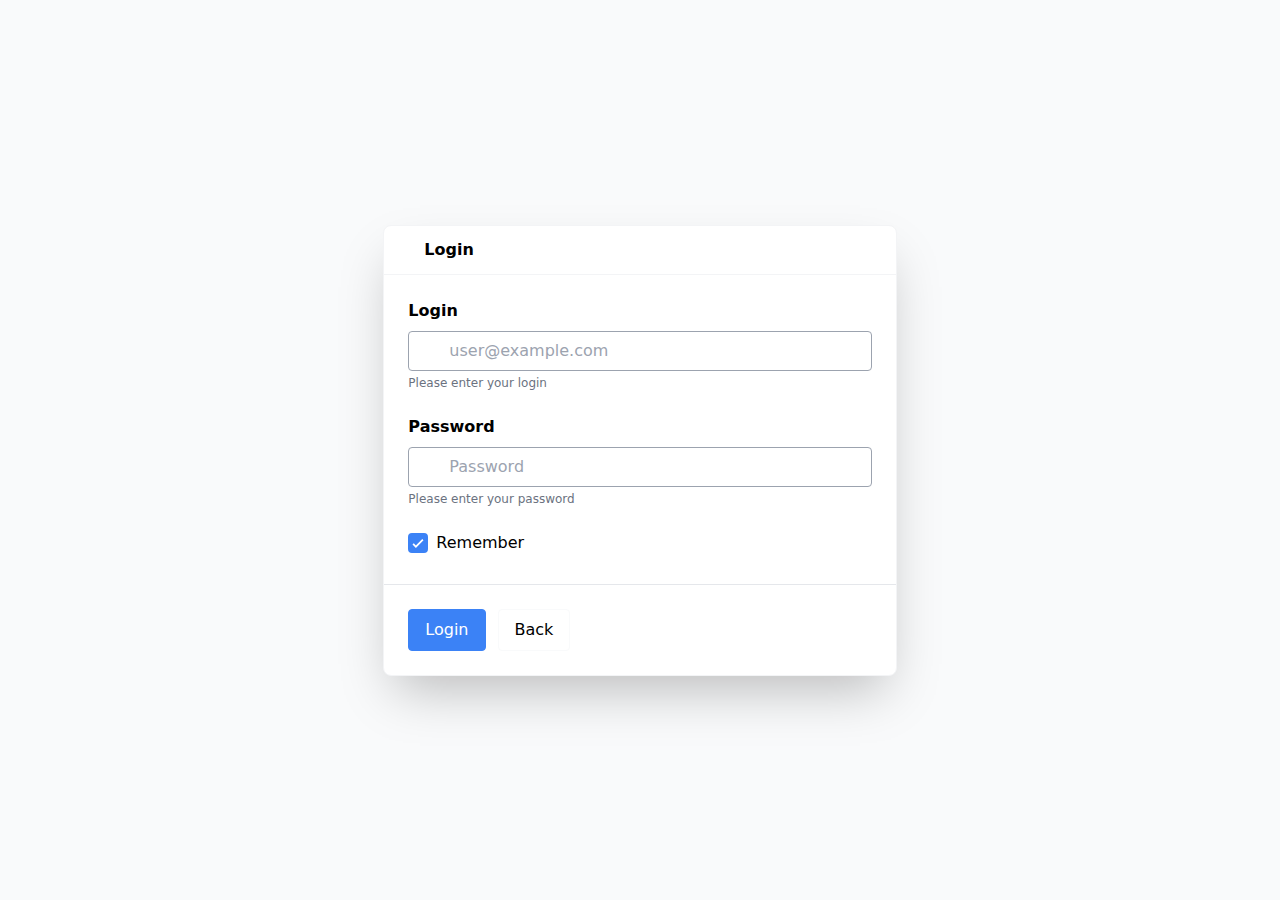
<file: wwwroot/login.html>
<!DOCTYPE html>
<html class="form-screen" lang="en">
<head>
    <meta charset="utf-8">
    <meta content="IE=edge" http-equiv="X-UA-Compatible">
    <meta content="width=device-width, initial-scale=1" name="viewport">
    <title>Login - Admin One Tailwind CSS Admin Dashboard</title>

    <!-- Tailwind is included -->
    <link href="css/main.css?v=1628755089081" rel="stylesheet">

    <link href="apple-touch-icon.png" rel="apple-touch-icon" sizes="180x180"/>
    <link href="favicon-32x32.png" rel="icon" sizes="32x32" type="image/png"/>
    <link href="favicon-16x16.png" rel="icon" sizes="16x16" type="image/png"/>
    <link color="#00b4b6" href="safari-pinned-tab.svg" rel="mask-icon"/>

    <meta content="Admin One - free Tailwind dashboard" name="description">

    <meta content="https://justboil.github.io/admin-one-tailwind/" property="og:url">
    <meta content="JustBoil.me" property="og:site_name">
    <meta content="Admin One HTML" property="og:title">
    <meta content="Admin One - free Tailwind dashboard" property="og:description">
    <meta content="https://justboil.me/images/one-tailwind/repository-preview-hi-res.png" property="og:image">
    <meta content="image/png" property="og:image:type">
    <meta content="1920" property="og:image:width">
    <meta content="960" property="og:image:height">

    <meta content="summary_large_image" property="twitter:card">
    <meta content="Admin One HTML" property="twitter:title">
    <meta content="Admin One - free Tailwind dashboard" property="twitter:description">
    <meta content="https://justboil.me/images/one-tailwind/repository-preview-hi-res.png" property="twitter:image:src">
    <meta content="1920" property="twitter:image:width">
    <meta content="960" property="twitter:image:height">

    <!-- Global site tag (gtag.js) - Google Analytics -->
    <script async src="https://www.googletagmanager.com/gtag/js?id=UA-130795909-1"></script>
    <script>
        window.dataLayer = window.dataLayer || [];

        function gtag() {
            dataLayer.push(arguments);
        }

        gtag('js', new Date());
        gtag('config', 'UA-130795909-1');
    </script>

</head>
<body>

<div id="app">

    <section class="section main-section">
        <div class="card">
            <header class="card-header">
                <p class="card-header-title">
                    <span class="icon"><i class="mdi mdi-lock"></i></span>
                    Login
                </p>
            </header>
            <div class="card-content">
                <form method="get">

                    <div class="field spaced">
                        <label class="label">Login</label>
                        <div class="control icons-left">
                            <input autocomplete="username" class="input" name="login" placeholder="user@example.com"
                                   type="text">
                            <span class="icon is-small left"><i class="mdi mdi-account"></i></span>
                        </div>
                        <p class="help">
                            Please enter your login
                        </p>
                    </div>

                    <div class="field spaced">
                        <label class="label">Password</label>
                        <p class="control icons-left">
                            <input autocomplete="current-password" class="input" name="password" placeholder="Password"
                                   type="password">
                            <span class="icon is-small left"><i class="mdi mdi-asterisk"></i></span>
                        </p>
                        <p class="help">
                            Please enter your password
                        </p>
                    </div>

                    <div class="field spaced">
                        <div class="control">
                            <label class="checkbox"><input checked name="remember" type="checkbox" value="1">
                                <span class="check"></span>
                                <span class="control-label">Remember</span>
                            </label>
                        </div>
                    </div>

                    <hr>

                    <div class="field grouped">
                        <div class="control">
                            <button class="button blue" type="submit">
                                Login
                            </button>
                        </div>
                        <div class="control">
                            <a class="button" href="index.html">
                                Back
                            </a>
                        </div>
                    </div>

                </form>
            </div>
        </div>

    </section>


</div>

<!-- Scripts below are for demo only -->
<script src="js/main.min.js?v=1628755089081" type="text/javascript"></script>


<script>
    !function (f, b, e, v, n, t, s) {
        if (f.fbq) return;
        n = f.fbq = function () {
            n.callMethod ?
                n.callMethod.apply(n, arguments) : n.queue.push(arguments)
        };
        if (!f._fbq) f._fbq = n;
        n.push = n;
        n.loaded = !0;
        n.version = '2.0';
        n.queue = [];
        t = b.createElement(e);
        t.async = !0;
        t.src = v;
        s = b.getElementsByTagName(e)[0];
        s.parentNode.insertBefore(t, s)
    }(window, document, 'script',
        'https://connect.facebook.net/en_US/fbevents.js');
    fbq('init', '658339141622648');
    fbq('track', 'PageView');
</script>
<noscript><img height="1" src="https://www.facebook.com/tr?id=658339141622648&ev=PageView&noscript=1" style="display:none"
               width="1"/></noscript>

<!-- Icons below are for demo only. Feel free to use any icon pack. Docs: https://bulma.io/documentation/elements/icon/ -->
<link href="https://cdn.materialdesignicons.com/4.9.95/css/materialdesignicons.min.css" rel="stylesheet">

</body>
</html>
</file>
<file: wwwroot/css/main.css>
/*! tailwindcss v2.1.4 | MIT License | https://tailwindcss.com */
/*! modern-normalize v1.1.0 | MIT License | https://github.com/sindresorhus/modern-normalize */
,::after,::before{
    box-sizing:border-box
}
html{
    -moz-tab-size:4;
    -o-tab-size:4;
    tab-size:4
}
html{
    line-height:1.15;
    -webkit-text-size-adjust:100%
}
body{
    margin:0
}
body{
    font-family:system-ui,-apple-system,'Segoe UI',Roboto,Helvetica,Arial,sans-serif,'Apple Color Emoji','Segoe UI Emoji'
}
hr{
    height:0;
    color:inherit
}
abbr[title]{
    -webkit-text-decoration:underline dotted;
    text-decoration:underline dotted
}
b,strong{
    font-weight:bolder
}
code,kbd,pre,samp{
    font-family:ui-monospace,SFMono-Regular,Consolas,'Liberation Mono',Menlo,monospace;
    font-size:1em
}
small{
    font-size:80%
}
sub,sup{
    font-size:75%;
    line-height:0;
    position:relative;
    vertical-align:baseline
}
sub{
    bottom:-.25em
}
sup{
    top:-.5em
}
table{
    text-indent:0;
    border-color:inherit
}
button,input,optgroup,select,textarea{
    font-family:inherit;
    font-size:100%;
    line-height:1.15;
    margin:0
}
button,select{
    text-transform:none
}
[type=button],[type=reset],[type=submit],button{
    -webkit-appearance:button
}
legend{
    padding:0
}
progress{
    vertical-align:baseline
}
summary{
    display:list-item
}
blockquote,dd,dl,figure,h1,h2,h3,h4,h5,h6,hr,p,pre{
    margin:0
}
button{
    background-color:transparent;
    background-image:none
}
button:focus{
    outline:1px dotted;
    outline:5px auto -webkit-focus-ring-color
}
fieldset{
    margin:0;
    padding:0
}
ol,ul{
    list-style:none;
    margin:0;
    padding:0
}
html{
    font-family:ui-sans-serif,system-ui,-apple-system,BlinkMacSystemFont,"Segoe UI",Roboto,"Helvetica Neue",Arial,"Noto Sans",sans-serif,"Apple Color Emoji","Segoe UI Emoji","Segoe UI Symbol","Noto Color Emoji";
    line-height:1.5
}
body{
    font-family:inherit;
    line-height:inherit
}
*,::after,::before{
    box-sizing:border-box;
    border-width:0;
    border-style:solid;
    border-color:#e5e7eb
}
hr{
    border-top-width:1px
}
img{
    border-style:solid
}
textarea{
    resize:vertical
}
input::-moz-placeholder,textarea::-moz-placeholder{
    opacity:1;
    color:#9ca3af
}
input:-ms-input-placeholder,textarea:-ms-input-placeholder{
    opacity:1;
    color:#9ca3af
}
input::placeholder,textarea::placeholder{
    opacity:1;
    color:#9ca3af
}
button{
    cursor:pointer
}
table{
    border-collapse:collapse
}
h1,h2,h3,h4,h5,h6{
    font-size:inherit;
    font-weight:inherit
}
a{
    color:inherit;
    text-decoration:inherit
}
button,input,optgroup,select,textarea{
    padding:0;
    line-height:inherit;
    color:inherit
}
code,kbd,pre,samp{
    font-family:ui-monospace,SFMono-Regular,Menlo,Monaco,Consolas,"Liberation Mono","Courier New",monospace
}
audio,canvas,embed,iframe,img,object,svg,video{
    display:block;
    vertical-align:middle
}
img,video{
    max-width:100%;
    height:auto
}
@media (min-width:1024px){
    .navbar,.navbar-end,.navbar-menu{
        display:flex;
        align-items:stretch
    }
}
.navbar{
    --tw-bg-opacity:1;
    background-color:rgba(255,255,255,var(--tw-bg-opacity));
    --tw-border-opacity:1;
    border-color:rgba(243,244,246,var(--tw-border-opacity));
    border-bottom-width:1px;
    display:flex;
    height:3.5rem;
    position:fixed;
    top:0;
    right:0;
    left:0;
    width:100vw;
    z-index:30;
    transition-property:all;
    transition-timing-function:cubic-bezier(.4,0,.2,1);
    transition-duration:150ms
}
@media (min-width:1024px){
    .navbar{
        padding-left:15rem;
        width:auto
    }
}
.navbar-brand{
    display:flex;
    align-items:stretch;
    flex:1 1 0%;
    height:3.5rem
}
.navbar-brand.is-right{
    flex:none
}
@media (min-width:1024px){
    .navbar-brand.is-right{
        display:none
    }
}
.navbar-brand .navbar-item{
    display:flex;
    align-items:center
}
.navbar-item,.navbar-link{
    display:block;
    padding-top:.5rem;
    padding-bottom:.5rem;
    padding-left:.75rem;
    padding-right:.75rem
}
.navbar-item{
    flex-grow:0;
    flex-shrink:0;
    position:relative
}
@media (min-width:1024px){
    .navbar-item{
        display:flex;
        align-items:center
    }
}
@media (min-width:1024px){
    .navbar-item.mobile-aside-button{
        display:none
    }
}
@media (min-width:1024px){
    .navbar-item.has-divider{
        --tw-border-opacity:1;
        border-color:rgba(243,244,246,var(--tw-border-opacity));
        border-right-width:1px
    }
}
.navbar-item>.navbar-link{
    --tw-bg-opacity:1;
    background-color:rgba(243,244,246,var(--tw-bg-opacity))
}
@media (min-width:1024px){
    .navbar-item>.navbar-link{
        background-color:transparent
    }
}
.navbar-item .icon+span{
    margin-left:.5rem
}
.navbar-item.has-user-avatar>.navbar-link{
    display:flex;
    align-items:center
}
.navbar-item.has-user-avatar .user-avatar{
    display:inline-flex;
    height:1.5rem;
    margin-right:.75rem;
    width:1.5rem
}
.navbar-item.dropdown{
    padding:0
}
@media (min-width:1024px){
    .navbar-item.dropdown{
        padding-top:.5rem;
        padding-bottom:.5rem;
        padding-left:.75rem;
        padding-right:.75rem
    }
}
.navbar-item.dropdown>.navbar-link .icon:last-child{
    display:none
}
@media (min-width:1024px){
    .navbar-item.dropdown>.navbar-link .icon:last-child{
        display:inline-flex
    }
}
@media (min-width:1024px){
    .navbar-item.desktop-icon-only{
        justify-content:center;
        width:4rem
    }
}
@media (min-width:1024px){
    .navbar-item.desktop-icon-only span:last-child{
        display:none
    }
}
.navbar-item .input{
    border-width:0
}
.navbar-menu{
    max-height:calc(100vh - 3.5rem);
    --tw-bg-opacity:1;
    background-color:rgba(255,255,255,var(--tw-bg-opacity));
    --tw-border-opacity:1;
    border-color:rgba(243,244,246,var(--tw-border-opacity));
    border-bottom-width:1px;
    display:none;
    overflow:auto;
    position:absolute;
    left:0;
    top:3.5rem;
    --tw-shadow:0 1px 3px 0 rgba(0, 0, 0, 0.1),0 1px 2px 0 rgba(0, 0, 0, 0.06);
    box-shadow:var(--tw-ring-offset-shadow,0 0 #0000),var(--tw-ring-shadow,0 0 #0000),var(--tw-shadow);
    width:100vw
}
@media (min-width:1024px){
    .navbar-menu{
        border-bottom-width:0;
        display:flex;
        flex-grow:1;
        overflow:visible;
        position:static;
        --tw-shadow:0 0 #0000;
        box-shadow:var(--tw-ring-offset-shadow,0 0 #0000),var(--tw-ring-shadow,0 0 #0000),var(--tw-shadow)
    }
}
.navbar-menu.active{
    display:block
}
@media (min-width:1024px){
    .navbar-end{
        justify-content:flex-end;
        margin-left:auto
    }
}
.navbar-item .navbar-dropdown{
    font-size:.875rem;
    line-height:1.25rem
}
@media (min-width:1024px){
    .navbar-item .navbar-dropdown{
        --tw-bg-opacity:1;
        background-color:rgba(255,255,255,var(--tw-bg-opacity));
        --tw-border-opacity:1;
        border-color:rgba(229,231,235,var(--tw-border-opacity));
        border-bottom-right-radius:.25rem;
        border-bottom-left-radius:.25rem;
        border-top-width:2px;
        min-width:100%;
        position:absolute;
        left:0;
        top:100%;
        --tw-shadow:0 4px 6px -1px rgba(0, 0, 0, 0.1),0 2px 4px -1px rgba(0, 0, 0, 0.06);
        box-shadow:var(--tw-ring-offset-shadow,0 0 #0000),var(--tw-ring-shadow,0 0 #0000),var(--tw-shadow);
        z-index:20
    }
}
@media (min-width:1024px){
    .navbar-item:not(.active) .navbar-dropdown{
        display:none
    }
}
.navbar-item.active.dropdown>.navbar-link,.navbar-item.active:not(.dropdown){
    --tw-text-opacity:1;
    color:rgba(59,130,246,var(--tw-text-opacity))
}
.field:not(:last-child){
    margin-bottom:.75rem
}
.field.spaced:not(:last-child){
    margin-bottom:1.5rem
}
.field-body .field .field{
    margin-bottom:0
}
.field.addons{
    display:flex;
    justify-content:flex-start
}
.field.addons .control.expanded{
    flex-grow:1;
    flex-shrink:1
}
.field.addons .control:first-child:not(:only-child) .input,.field.addons .control:first-child:not(:only-child) .select select{
    border-top-right-radius:0;
    border-bottom-right-radius:0;
    border-right-width:0
}
.field.addons .control:last-child:not(:only-child) .input,.field.addons .control:last-child:not(:only-child) .select select{
    border-top-left-radius:0;
    border-bottom-left-radius:0;
    border-left-width:0
}
.field.grouped{
    display:flex;
    justify-content:flex-start
}
.field.grouped>.control:not(:last-child){
    margin-right:.75rem
}
.field.grouped.multiline{
    flex-wrap:wrap
}
.label{
    display:block;
    font-weight:700;
    margin-bottom:.5rem
}
.control{
    position:relative
}
.control.icons-left,.control.icons-right{
    position:relative
}
.input,.select select,.textarea{
    --tw-border-opacity:1;
    border-color:rgba(156,163,175,var(--tw-border-opacity));
    border-radius:.25rem;
    border-width:1px;
    padding-top:.5rem;
    padding-bottom:.5rem;
    padding-left:.75rem;
    padding-right:.75rem
}
.input,.select select{
    height:2.5rem
}
.input,.select select,.textarea{
    --tw-bg-opacity:1;
    background-color:rgba(255,255,255,var(--tw-bg-opacity))
}
.input:focus,.select select:focus,.textarea:focus{
    --tw-border-opacity:1;
    border-color:rgba(243,244,246,var(--tw-border-opacity))
}
.input,.select select,.textarea{
    max-width:100%
}
.input:focus,.select select:focus,.textarea:focus{
    outline:2px solid transparent;
    outline-offset:2px;
    --tw-ring-offset-shadow:var(--tw-ring-inset) 0 0 0 var(--tw-ring-offset-width) var(--tw-ring-offset-color);
    --tw-ring-shadow:var(--tw-ring-inset) 0 0 0 calc(3px + var(--tw-ring-offset-width)) var(--tw-ring-color);
    box-shadow:var(--tw-ring-offset-shadow),var(--tw-ring-shadow),var(--tw-shadow,0 0 #0000)
}
.input,.select select,.textarea{
    width:100%
}
.input[readonly]{
    --tw-bg-opacity:1;
    background-color:rgba(243,244,246,var(--tw-bg-opacity));
    pointer-events:none
}
.textarea{
    height:6rem
}
.control.icons-left .icon,.control.icons-right .icon{
    height:2.5rem;
    position:absolute;
    top:0;
    width:2.5rem;
    z-index:10
}
.control.icons-left .input,.control.icons-left .select select{
    padding-left:2.5rem
}
.control.icons-left .icon.left{
    left:0
}
.control.icons-right .input,.control.icons-right .select select{
    padding-right:2.5rem
}
.control.icons-right .icon.right{
    right:0
}
.help{
    display:block;
    font-size:.75rem;
    line-height:1rem;
    margin-top:.25rem;
    --tw-text-opacity:1;
    color:rgba(107,114,128,var(--tw-text-opacity))
}
.file{
    display:flex;
    align-items:stretch;
    justify-content:flex-start;
    position:relative
}
.upload{
    display:inline-flex
}
.upload input[type=file]{
    cursor:pointer;
    height:100%;
    opacity:0;
    outline:2px solid transparent;
    outline-offset:2px;
    position:absolute;
    top:0;
    left:0;
    width:100%;
    z-index:-1
}
.space-y-3>:not([hidden])~:not([hidden]){
    --tw-space-y-reverse:0;
    margin-top:calc(.75rem * calc(1 - var(--tw-space-y-reverse)));
    margin-bottom:calc(.75rem * var(--tw-space-y-reverse))
}
.space-x-3>:not([hidden])~:not([hidden]){
    --tw-space-x-reverse:0;
    margin-right:calc(.75rem * var(--tw-space-x-reverse));
    margin-left:calc(.75rem * calc(1 - var(--tw-space-x-reverse)))
}
.space-y-6>:not([hidden])~:not([hidden]){
    --tw-space-y-reverse:0;
    margin-top:calc(1.5rem * calc(1 - var(--tw-space-y-reverse)));
    margin-bottom:calc(1.5rem * var(--tw-space-y-reverse))
}
.rounded-full{
    border-radius:9999px
}
.block{
    display:block
}
.flex{
    display:flex
}
.table{
    display:table
}
.grid{
    display:grid
}
.hidden{
    display:none
}
.flex-col{
    flex-direction:column
}
.items-center{
    align-items:center
}
.justify-start{
    justify-content:flex-start
}
.justify-between{
    justify-content:space-between
}
.font-black{
    font-weight:900
}
.h-8{
    height:2rem
}
.h-48{
    height:12rem
}
.h-full{
    height:100%
}
.mx-auto{
    margin-left:auto;
    margin-right:auto
}
.mb-6{
    margin-bottom:1.5rem
}
*{
    --tw-shadow:0 0 #0000
}
*{
    --tw-ring-inset:var(--tw-empty, );
    /*!*/
/*!*/
--tw-ring-offset-width:0px;
--tw-ring-offset-color:#fff;
--tw-ring-color:rgba(59, 130, 246, 0.5);
--tw-ring-offset-shadow:0 0 #0000;
--tw-ring-shadow:0 0 #0000
}
.text-gray-500{
    --tw-text-opacity:1;
    color:rgba(107,114,128,var(--tw-text-opacity))
}
.text-red-500{
    --tw-text-opacity:1;
    color:rgba(239,68,68,var(--tw-text-opacity))
}
.text-green-500{
    --tw-text-opacity:1;
    color:rgba(16,185,129,var(--tw-text-opacity))
}
.text-blue-500{
    --tw-text-opacity:1;
    color:rgba(59,130,246,var(--tw-text-opacity))
}
.w-48{
    width:12rem
}
.w-auto{
    width:auto
}
.gap-6{
    gap:1.5rem
}
.grid-cols-1{
    grid-template-columns:repeat(1,minmax(0,1fr))
}
@-webkit-keyframes spin{
    to{
        transform:rotate(360deg)
    }
}
@keyframes spin{
    to{
        transform:rotate(360deg)
    }
}
@-webkit-keyframes ping{
    100%,75%{
        transform:scale(2);
        opacity:0
    }
}
@keyframes ping{
    100%,75%{
        transform:scale(2);
        opacity:0
    }
}
@-webkit-keyframes pulse{
    50%{
        opacity:.5
    }
}
@keyframes pulse{
    50%{
        opacity:.5
    }
}
@-webkit-keyframes bounce{
    0%,100%{
        transform:translateY(-25%);
        -webkit-animation-timing-function:cubic-bezier(.8,0,1,1);
        animation-timing-function:cubic-bezier(.8,0,1,1)
    }
    50%{
        transform:none;
        -webkit-animation-timing-function:cubic-bezier(0,0,.2,1);
        animation-timing-function:cubic-bezier(0,0,.2,1)
    }
}
@keyframes bounce{
    0%,100%{
        transform:translateY(-25%);
        -webkit-animation-timing-function:cubic-bezier(.8,0,1,1);
        animation-timing-function:cubic-bezier(.8,0,1,1)
    }
    50%{
        transform:none;
        -webkit-animation-timing-function:cubic-bezier(0,0,.2,1);
        animation-timing-function:cubic-bezier(0,0,.2,1)
    }
}
body{
    --tw-bg-opacity:1;
    background-color:rgba(249,250,251,var(--tw-bg-opacity));
    font-size:1rem;
    line-height:1.5rem;
    padding-top:3.5rem
}
@media (min-width:1024px){
    body{
        padding-left:15rem
    }
}
#app{
    width:100vw;
    transition-property:all;
    transition-timing-function:cubic-bezier(.4,0,.2,1);
    transition-duration:150ms
}
@media (min-width:1024px){
    #app{
        width:auto
    }
}
.main-section{
    padding:1.5rem
}
.dropdown{
    cursor:pointer
}
.clipped,.clipped body{
    overflow:hidden
}
.m-clipped,.m-clipped body{
    overflow:hidden
}
@media (min-width:1024px){
    .m-clipped,.m-clipped body{
        overflow:visible
    }
}
.form-screen body{
    padding:0
}
.form-screen .main-section{
    display:flex;
    align-items:center;
    justify-content:center;
    height:100vh
}
.aside{
    --tw-bg-opacity:1;
    background-color:rgba(31,41,55,var(--tw-bg-opacity));
    height:100vh;
    position:fixed;
    top:0;
    left:-15rem;
    width:15rem;
    z-index:40;
    transition-property:all;
    transition-timing-function:cubic-bezier(.4,0,.2,1);
    transition-duration:150ms
}
@media (min-width:1024px){
    .aside{
        left:0
    }
}
.aside-tools{
    --tw-bg-opacity:1;
    background-color:rgba(17,24,39,var(--tw-bg-opacity));
    display:flex;
    flex-direction:row;
    align-items:center;
    flex:1 1 0%;
    height:3.5rem;
    padding-left:.75rem;
    padding-right:.75rem;
    --tw-text-opacity:1;
    color:rgba(255,255,255,var(--tw-text-opacity));
    width:100%
}
.aside-mobile-expanded .aside{
    left:0
}
.aside-mobile-expanded .navbar{
    margin-left:15rem
}
.aside-mobile-expanded #app{
    margin-left:15rem
}
.aside-mobile-expanded,.aside-mobile-expanded body{
    overflow:hidden
}
@media (min-width:1024px){
    .aside-mobile-expanded,.aside-mobile-expanded body{
        overflow:visible
    }
}
.menu-label{
    font-size:.75rem;
    line-height:1rem;
    padding:.75rem;
    --tw-text-opacity:1;
    color:rgba(156,163,175,var(--tw-text-opacity));
    text-transform:uppercase
}
.menu-list li a{
    display:flex;
    padding-top:.5rem;
    padding-bottom:.5rem;
    --tw-text-opacity:1;
    color:rgba(209,213,219,var(--tw-text-opacity))
}
.menu-list li>a:hover{
    --tw-bg-opacity:1;
    background-color:rgba(55,65,81,var(--tw-bg-opacity))
}
.menu-list li a .menu-item-label{
    flex-grow:1
}
.menu-list li a .icon{
    flex:none;
    width:3rem
}
.menu-list li.active>a{
    --tw-bg-opacity:1;
    background-color:rgba(55,65,81,var(--tw-bg-opacity))
}
.menu-list li ul{
    display:none
}
.menu-list li ul a{
    font-size:.875rem;
    line-height:1.25rem;
    padding:.75rem
}
.menu-list li.active ul{
    --tw-bg-opacity:1;
    background-color:rgba(75,85,99,var(--tw-bg-opacity));
    display:block
}
.is-title-bar{
    --tw-border-opacity:1;
    border-color:rgba(243,244,246,var(--tw-border-opacity));
    border-bottom-width:1px;
    padding:1.5rem
}
.is-title-bar li{
    display:inline-block;
    font-size:1.5rem;
    line-height:2rem;
    padding-right:.75rem;
    --tw-text-opacity:1;
    color:rgba(107,114,128,var(--tw-text-opacity))
}
.is-title-bar li:not(:last-child):after{
    content:'/';
    display:inline-block;
    padding-left:.75rem
}
.is-title-bar li:last-child{
    font-weight:900;
    padding-right:0;
    --tw-text-opacity:1;
    color:rgba(0,0,0,var(--tw-text-opacity))
}
.button{
    --tw-bg-opacity:1;
    background-color:rgba(255,255,255,var(--tw-bg-opacity));
    --tw-border-opacity:1;
    border-color:rgba(249,250,251,var(--tw-border-opacity))
}
.button:hover{
    --tw-border-opacity:1;
    border-color:rgba(107,114,128,var(--tw-border-opacity))
}
.button{
    border-radius:.25rem;
    border-width:1px;
    cursor:pointer;
    display:inline-flex;
    justify-content:center
}
.button:focus{
    outline:2px solid transparent;
    outline-offset:2px
}
.button{
    padding-top:.5rem;
    padding-bottom:.5rem;
    padding-left:1rem;
    padding-right:1rem;
    text-align:center;
    --tw-text-opacity:1;
    color:rgba(0,0,0,var(--tw-text-opacity));
    white-space:nowrap
}
.button.addon-right{
    border-top-right-radius:0;
    border-bottom-right-radius:0
}
.button.addon-left{
    border-top-left-radius:0;
    border-bottom-left-radius:0
}
.button.small{
    font-size:.75rem;
    line-height:1rem;
    padding:.25rem
}
.button.small.textual{
    padding-left:.75rem;
    padding-right:.75rem
}
.button.active{
    --tw-border-opacity:1;
    border-color:rgba(209,213,219,var(--tw-border-opacity))
}
.button.active:hover{
    --tw-border-opacity:1;
    border-color:rgba(107,114,128,var(--tw-border-opacity))
}
.button.green{
    --tw-bg-opacity:1;
    background-color:rgba(16,185,129,var(--tw-bg-opacity))
}
.button.green:hover{
    --tw-bg-opacity:1;
    background-color:rgba(5,150,105,var(--tw-bg-opacity))
}
.button.green{
    --tw-border-opacity:1;
    border-color:rgba(16,185,129,var(--tw-border-opacity));
    --tw-text-opacity:1;
    color:rgba(255,255,255,var(--tw-text-opacity))
}
.button.red{
    --tw-bg-opacity:1;
    background-color:rgba(239,68,68,var(--tw-bg-opacity))
}
.button.red:hover{
    --tw-bg-opacity:1;
    background-color:rgba(220,38,38,var(--tw-bg-opacity))
}
.button.red{
    --tw-border-opacity:1;
    border-color:rgba(239,68,68,var(--tw-border-opacity));
    --tw-text-opacity:1;
    color:rgba(255,255,255,var(--tw-text-opacity))
}
.button.blue{
    --tw-bg-opacity:1;
    background-color:rgba(59,130,246,var(--tw-bg-opacity))
}
.button.blue:hover{
    --tw-bg-opacity:1;
    background-color:rgba(37,99,235,var(--tw-bg-opacity))
}
.button.blue{
    --tw-border-opacity:1;
    border-color:rgba(59,130,246,var(--tw-border-opacity));
    --tw-text-opacity:1;
    color:rgba(255,255,255,var(--tw-text-opacity))
}
.button.light{
    --tw-bg-opacity:1;
    background-color:rgba(243,244,246,var(--tw-bg-opacity))
}
.button.light:hover{
    --tw-bg-opacity:1;
    background-color:rgba(229,231,235,var(--tw-bg-opacity))
}
.button.light{
    --tw-border-opacity:1;
    border-color:rgba(243,244,246,var(--tw-border-opacity))
}
.buttons{
    display:flex;
    flex-wrap:wrap;
    align-items:center;
    justify-content:flex-start
}
.buttons.nowrap{
    flex-wrap:nowrap
}
.buttons.right{
    justify-content:flex-end
}
.buttons .button{
    margin-left:.25rem;
    margin-right:.25rem
}
.is-hero-bar{
    --tw-bg-opacity:1;
    background-color:rgba(255,255,255,var(--tw-bg-opacity));
    --tw-border-opacity:1;
    border-color:rgba(243,244,246,var(--tw-border-opacity));
    border-bottom-width:1px;
    padding:1.5rem
}
.is-hero-bar h1{
    font-weight:600;
    font-size:1.875rem;
    line-height:2.25rem;
    line-height:1.25
}
.card{
    --tw-bg-opacity:1;
    background-color:rgba(255,255,255,var(--tw-bg-opacity));
    --tw-border-opacity:1;
    border-color:rgba(243,244,246,var(--tw-border-opacity));
    border-radius:.25rem;
    border-width:1px
}
.card.has-table .card-content{
    padding:0
}
.card-content{
    padding:1.5rem
}
.card-content hr{
    margin-top:1.5rem;
    margin-bottom:1.5rem;
    margin-left:-1.5rem;
    margin-right:-1.5rem
}
.card.empty .card-content{
    padding-top:3rem;
    padding-bottom:3rem;
    text-align:center;
    --tw-text-opacity:1;
    color:rgba(107,114,128,var(--tw-text-opacity))
}
.card-header{
    --tw-border-opacity:1;
    border-color:rgba(243,244,246,var(--tw-border-opacity));
    border-bottom-width:1px;
    display:flex;
    align-items:stretch
}
.card-header-icon,.card-header-title{
    display:flex;
    align-items:center;
    padding-top:.75rem;
    padding-bottom:.75rem;
    padding-left:1rem;
    padding-right:1rem
}
.card-header-title{
    flex-grow:1;
    font-weight:700
}
.card-header-icon{
    justify-content:center
}
.widget-label h3{
    font-size:1.125rem;
    line-height:1.75rem;
    line-height:1.25;
    --tw-text-opacity:1;
    color:rgba(107,114,128,var(--tw-text-opacity))
}
.widget-label h1{
    font-weight:600;
    font-size:1.875rem;
    line-height:2.25rem;
    line-height:1.25
}
.form-screen .card{
    border-radius:.5rem;
    --tw-shadow:0 25px 50px -12px rgba(0, 0, 0, 0.25);
    box-shadow:var(--tw-ring-offset-shadow,0 0 #0000),var(--tw-ring-shadow,0 0 #0000),var(--tw-shadow);
    width:91.666667%
}
@media (min-width:1024px){
    .form-screen .card{
        width:41.666667%
    }
}
.icon{
    display:inline-flex;
    align-items:center;
    justify-content:center;
    height:1.5rem;
    width:1.5rem
}
.icon.widget-icon{
    height:5rem;
    width:5rem
}
.icon.large{
    height:3rem;
    width:3rem
}
.icon i{
    display:inline-flex
}
table{
    width:100%
}
thead{
    display:none
}
@media (min-width:1024px){
    thead{
        display:table-header-group
    }
}
tr{
    --tw-border-opacity:1;
    border-color:rgba(243,244,246,var(--tw-border-opacity));
    border-bottom-width:4px;
    display:block;
    max-width:100%;
    position:relative
}
@media (min-width:1024px){
    tr{
        border-bottom-width:0;
        display:table-row
    }
}
tr:last-child{
    border-bottom-width:0
}
@media (min-width:1024px){
    th{
        padding-top:.5rem;
        padding-bottom:.5rem;
        padding-left:.75rem;
        padding-right:.75rem;
        text-align:left
    }
}
td{
    --tw-border-opacity:1;
    border-color:rgba(243,244,246,var(--tw-border-opacity));
    border-bottom-width:1px;
    display:flex;
    justify-content:space-between;
    padding-top:.75rem;
    padding-bottom:.75rem;
    padding-left:1rem;
    padding-right:1rem;
    text-align:right;
    vertical-align:top
}
@media (min-width:1024px){
    td{
        border-bottom-width:0;
        display:table-cell;
        padding-top:.5rem;
        padding-bottom:.5rem;
        padding-left:.75rem;
        padding-right:.75rem;
        text-align:left;
        vertical-align:middle
    }
}
@media (min-width:1024px){
    tr:nth-child(odd) td{
        --tw-bg-opacity:1;
        background-color:rgba(249,250,251,var(--tw-bg-opacity))
    }
}
td:last-child{
    border-bottom-width:0
}
@media (min-width:1024px){
    tbody tr:hover td{
        --tw-bg-opacity:1;
        background-color:rgba(243,244,246,var(--tw-bg-opacity))
    }
}
td:before{
    content:attr(data-label);
    font-weight:600;
    padding-right:.75rem;
    text-align:left
}
@media (min-width:1024px){
    td:before{
        display:none
    }
}
@media (min-width:1024px){
    td.checkbox-cell,th.checkbox-cell{
        width:1.25rem
    }
}
td.progress-cell progress{
    display:flex;
    align-self:center;
    width:40%
}
@media (min-width:1024px){
    td.progress-cell progress{
        width:100%
    }
}
td.image-cell{
    border-bottom-width:0
}
@media (min-width:1024px){
    td.image-cell{
        width:1.5rem
    }
}
td.actions-cell:before,td.image-cell:before{
    display:none
}
td.image-cell .image{
    height:6rem;
    margin-left:auto;
    margin-right:auto;
    width:6rem
}
@media (min-width:1024px){
    td.image-cell .image{
        height:1.5rem;
        width:1.5rem
    }
}
.table-pagination{
    --tw-border-opacity:1;
    border-color:rgba(243,244,246,var(--tw-border-opacity));
    border-top-width:1px;
    padding-top:.75rem;
    padding-bottom:.75rem;
    padding-left:1.5rem;
    padding-right:1.5rem
}
progress{
    border-radius:9999px;
    height:.75rem;
    overflow:hidden
}

.success progress::-webkit-progress-bar{
    --tw-bg-opacity:1;
    background-color:rgba(229,231,235,var(--tw-bg-opacity))
}
.success progress::-webkit-progress-value{
    --tw-bg-opacity:1;
    background-color:rgba(16,185,129,var(--tw-bg-opacity))
}
.success progress::-moz-progress-bar{
    --tw-bg-opacity:1;
    background-color:rgba(16,185,129,var(--tw-bg-opacity))
}
.success progress::-ms-fill{
    --tw-bg-opacity:1;
    background-color:rgba(16,185,129,var(--tw-bg-opacity));
    border-width:0
}

.failed progress::-webkit-progress-bar{
    --tw-bg-opacity:1;
    background-color:rgba(229,231,235,var(--tw-bg-opacity))
}
.failed progress::-webkit-progress-value{
    --tw-bg-opacity:1;
    background-color:rgba(239,68,68,var(--tw-bg-opacity))
}
.failed progress::-moz-progress-bar{
    --tw-bg-opacity:1;
    background-color:rgba(239,68,68,var(--tw-bg-opacity))
}
.failed progress::-ms-fill{
    --tw-bg-opacity:1;
    background-color:rgba(239,68,68,var(--tw-bg-opacity));
    border-width:0
}

.running progress::-webkit-progress-bar{
    --tw-bg-opacity:1;
    background-color:rgba(229,231,235,var(--tw-bg-opacity))
}
.running progress::-webkit-progress-value{
    --tw-bg-opacity:1;
    background-color:rgba(59,130,246,var(--tw-bg-opacity))
}
.running progress::-moz-progress-bar{
    --tw-bg-opacity:1;
    background-color:rgba(59,130,246,var(--tw-bg-opacity))
}
.running progress::-ms-fill{
    --tw-bg-opacity:1;
    background-color:rgba(59,130,246,var(--tw-bg-opacity));
    border-width:0
}

.image{
    display:block;
    position:relative
}
.image img{
    display:block;
    height:auto;
    max-width:100%;
    width:100%
}
.modal{
    display:none;
    flex-direction:column;
    align-items:center;
    justify-content:center;
    overflow:hidden;
    position:fixed;
    top:0;
    right:0;
    bottom:0;
    left:0;
    z-index:40
}
.modal.active{
    display:flex
}
.modal-background{
    --tw-bg-opacity:1;
    background-color:rgba(17,24,39,var(--tw-bg-opacity));
    --tw-bg-opacity:0.8;
    position:absolute;
    top:0;
    right:0;
    bottom:0;
    left:0
}
.modal-card{
    max-height:calc(100vh - 160px);
    display:flex;
    flex-direction:column;
    overflow:hidden;
    position:relative;
    width:100%
}
@media (min-width:1024px){
    .modal-card{
        margin-left:auto;
        margin-right:auto;
        width:40%
    }
}
.modal-card-body>:not([hidden])~:not([hidden]){
    --tw-space-y-reverse:0;
    margin-top:calc(.5rem * calc(1 - var(--tw-space-y-reverse)));
    margin-bottom:calc(.5rem * var(--tw-space-y-reverse))
}
.modal-card-body{
    --tw-bg-opacity:1;
    background-color:rgba(255,255,255,var(--tw-bg-opacity));
    flex-grow:1;
    flex-shrink:1;
    overflow:auto;
    padding:1.5rem
}
.modal-card-foot,.modal-card-head{
    --tw-bg-opacity:1;
    background-color:rgba(243,244,246,var(--tw-bg-opacity));
    --tw-border-opacity:1;
    border-color:rgba(229,231,235,var(--tw-border-opacity));
    display:flex;
    align-items:center;
    justify-content:flex-start;
    flex-shrink:0;
    padding-top:1rem;
    padding-bottom:1rem;
    padding-left:1.5rem;
    padding-right:1.5rem;
    position:relative
}
.modal-card-head{
    border-top-left-radius:.25rem;
    border-top-right-radius:.25rem;
    border-bottom-width:1px
}
.modal-card-foot{
    border-bottom-right-radius:.25rem;
    border-bottom-left-radius:.25rem;
    border-top-width:1px
}
.modal-card-foot .button:not(:last-child){
    margin-right:.5rem
}
.notification{
    border-radius:.25rem;
    padding-left:.75rem;
    padding-right:.75rem;
    padding-top:1.5rem;
    padding-bottom:1.5rem
}
.notification:not(:last-child){
    margin-bottom:1.5rem
}
.notification.blue{
    --tw-bg-opacity:1;
    background-color:rgba(59,130,246,var(--tw-bg-opacity));
    --tw-text-opacity:1;
    color:rgba(255,255,255,var(--tw-text-opacity))
}
.notification.green{
    --tw-bg-opacity:1;
    background-color:rgba(16,185,129,var(--tw-bg-opacity));
    --tw-text-opacity:1;
    color:rgba(255,255,255,var(--tw-text-opacity))
}
.notification.red{
    --tw-bg-opacity:1;
    background-color:rgba(239,68,68,var(--tw-bg-opacity));
    --tw-text-opacity:1;
    color:rgba(255,255,255,var(--tw-text-opacity))
}
.checkbox,.radio,.switch{
    cursor:pointer;
    display:inline-flex;
    align-items:center;
    position:relative
}
.checkbox input[type=checkbox],.radio input[type=radio],.switch input[type=checkbox]{
    opacity:0;
    position:absolute;
    left:0;
    z-index:-1
}
.checkbox input[type=checkbox]+.check,.radio input[type=radio]+.check,.switch input[type=checkbox]+.check{
    --tw-border-opacity:1;
    border-color:rgba(209,213,219,var(--tw-border-opacity))
}
.checkbox input[type=checkbox]+.check:hover,.radio input[type=radio]+.check:hover,.switch input[type=checkbox]+.check:hover{
    --tw-border-opacity:1;
    border-color:rgba(156,163,175,var(--tw-border-opacity))
}
.checkbox input[type=checkbox]+.check,.radio input[type=radio]+.check,.switch input[type=checkbox]+.check{
    border-width:1px
}
.checkbox input[type=checkbox]+.check,.radio input[type=radio]+.check{
    display:block;
    height:1.25rem;
    width:1.25rem
}
.checkbox input[type=checkbox]+.check{
    border-radius:.25rem
}
.switch input[type=checkbox]+.check{
    --tw-bg-opacity:1;
    background-color:rgba(229,231,235,var(--tw-bg-opacity));
    display:flex;
    align-items:center;
    flex-shrink:0;
    height:1.5rem;
    padding:.125rem;
    width:3rem
}
.radio input[type=radio]+.check,.switch input[type=checkbox]+.check,.switch input[type=checkbox]+.check:before{
    border-radius:9999px
}
.checkbox input[type=checkbox]:checked+.check,.radio input[type=radio]:checked+.check{
    --tw-bg-opacity:1;
    background-color:rgba(59,130,246,var(--tw-bg-opacity));
    background-position:center;
    background-repeat:no-repeat;
    --tw-border-opacity:1;
    border-color:rgba(59,130,246,var(--tw-border-opacity));
    border-width:4px
}
.checkbox input[type=checkbox]:checked+.check{
    background-image:url("data:image/svg+xml,%3Csvg xmlns='http://www.w3.org/2000/svg' viewBox='0 0 1 1'%3E%3Cpath style='fill:%23fff' d='M 0.04038059,0.6267767 0.14644661,0.52071068 0.42928932,0.80355339 0.3232233,0.90961941 z M 0.21715729,0.80355339 0.85355339,0.16715729 0.95961941,0.2732233 0.3232233,0.90961941 z'%3E%3C/path%3E%3C/svg%3E")
}
.radio input[type=radio]:checked+.check{
    background-image:url("data:image/svg+xml,%3Csvg xmlns='http://www.w3.org/2000/svg' viewBox='0 0 24 24'%3E%3Cpath fill='%23fff' d='M12,2A10,10 0 0,0 2,12A10,10 0 0,0 12,22A10,10 0 0,0 22,12A10,10 0 0,0 12,2Z' /%3E%3C/svg%3E")
}
.switch input[type=checkbox]:checked+.check{
    --tw-bg-opacity:1;
    background-color:rgba(59,130,246,var(--tw-bg-opacity));
    --tw-border-opacity:1;
    border-color:rgba(59,130,246,var(--tw-border-opacity))
}
.switch input[type=checkbox]+.check:before{
    content:'';
    --tw-bg-opacity:1;
    background-color:rgba(255,255,255,var(--tw-bg-opacity));
    --tw-border-opacity:1;
    border-color:rgba(209,213,219,var(--tw-border-opacity));
    border-width:1px;
    display:block;
    height:1.25rem;
    width:1.25rem
}
.switch input[type=checkbox]:checked+.check:before{
    transform:translate3d(110%,0 ,0);
    --tw-border-opacity:1;
    border-color:rgba(59,130,246,var(--tw-border-opacity))
}
.checkbox .control-label,.radio .control-label,.switch .control-label{
    padding-left:.5rem
}
footer{
    --tw-bg-opacity:1;
    background-color:rgba(255,255,255,var(--tw-bg-opacity));
    padding-top:.5rem;
    padding-bottom:.5rem;
    padding-left:1.5rem;
    padding-right:1.5rem
}
@media (min-width:768px){
    .md\:space-y-0>:not([hidden])~:not([hidden]){
        --tw-space-y-reverse:0;
        margin-top:calc(0px * calc(1 - var(--tw-space-y-reverse)));
        margin-bottom:calc(0px * var(--tw-space-y-reverse))
    }
    .md\:flex-row{
        flex-direction:row
    }
    .md\:grid-cols-3{
        grid-template-columns:repeat(3,minmax(0,1fr))
    }
}
@media (min-width:1024px){
    .lg\:grid-cols-2{
        grid-template-columns:repeat(2,minmax(0,1fr))
    }
}
</file>
